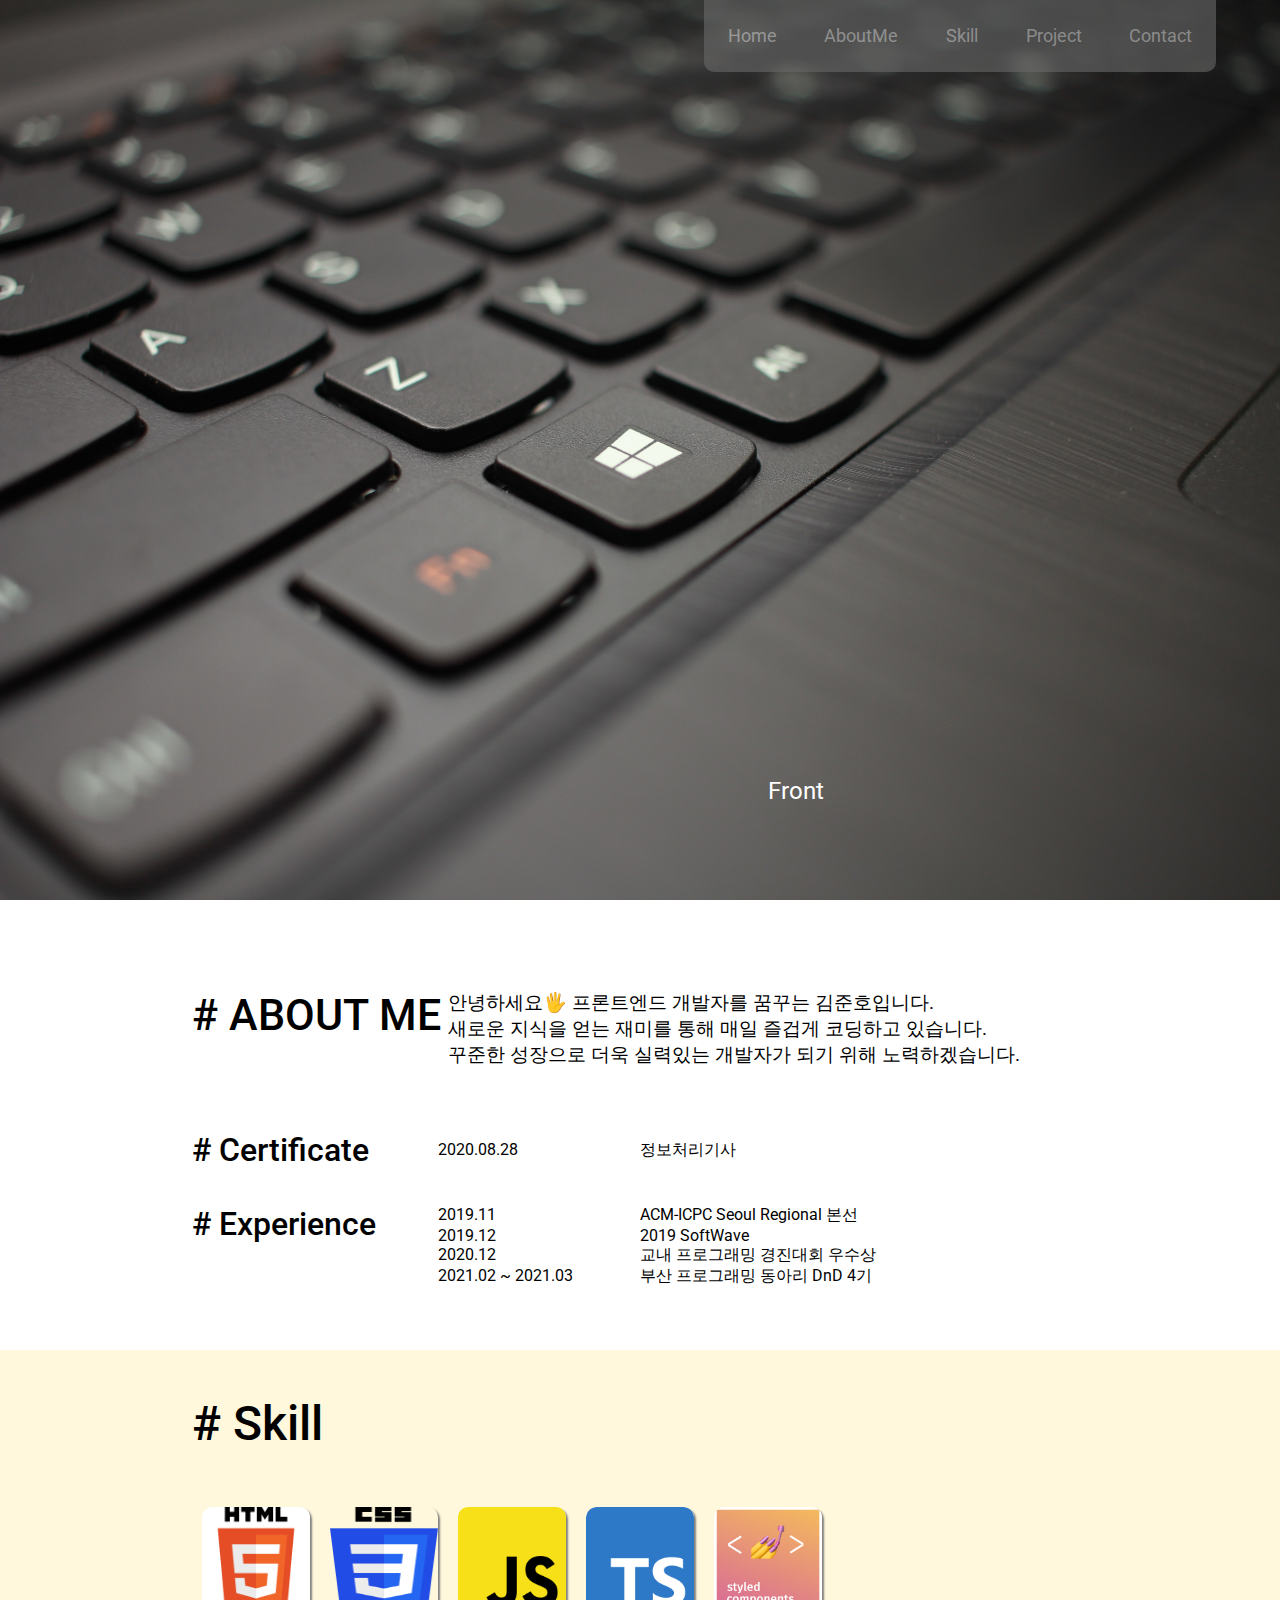
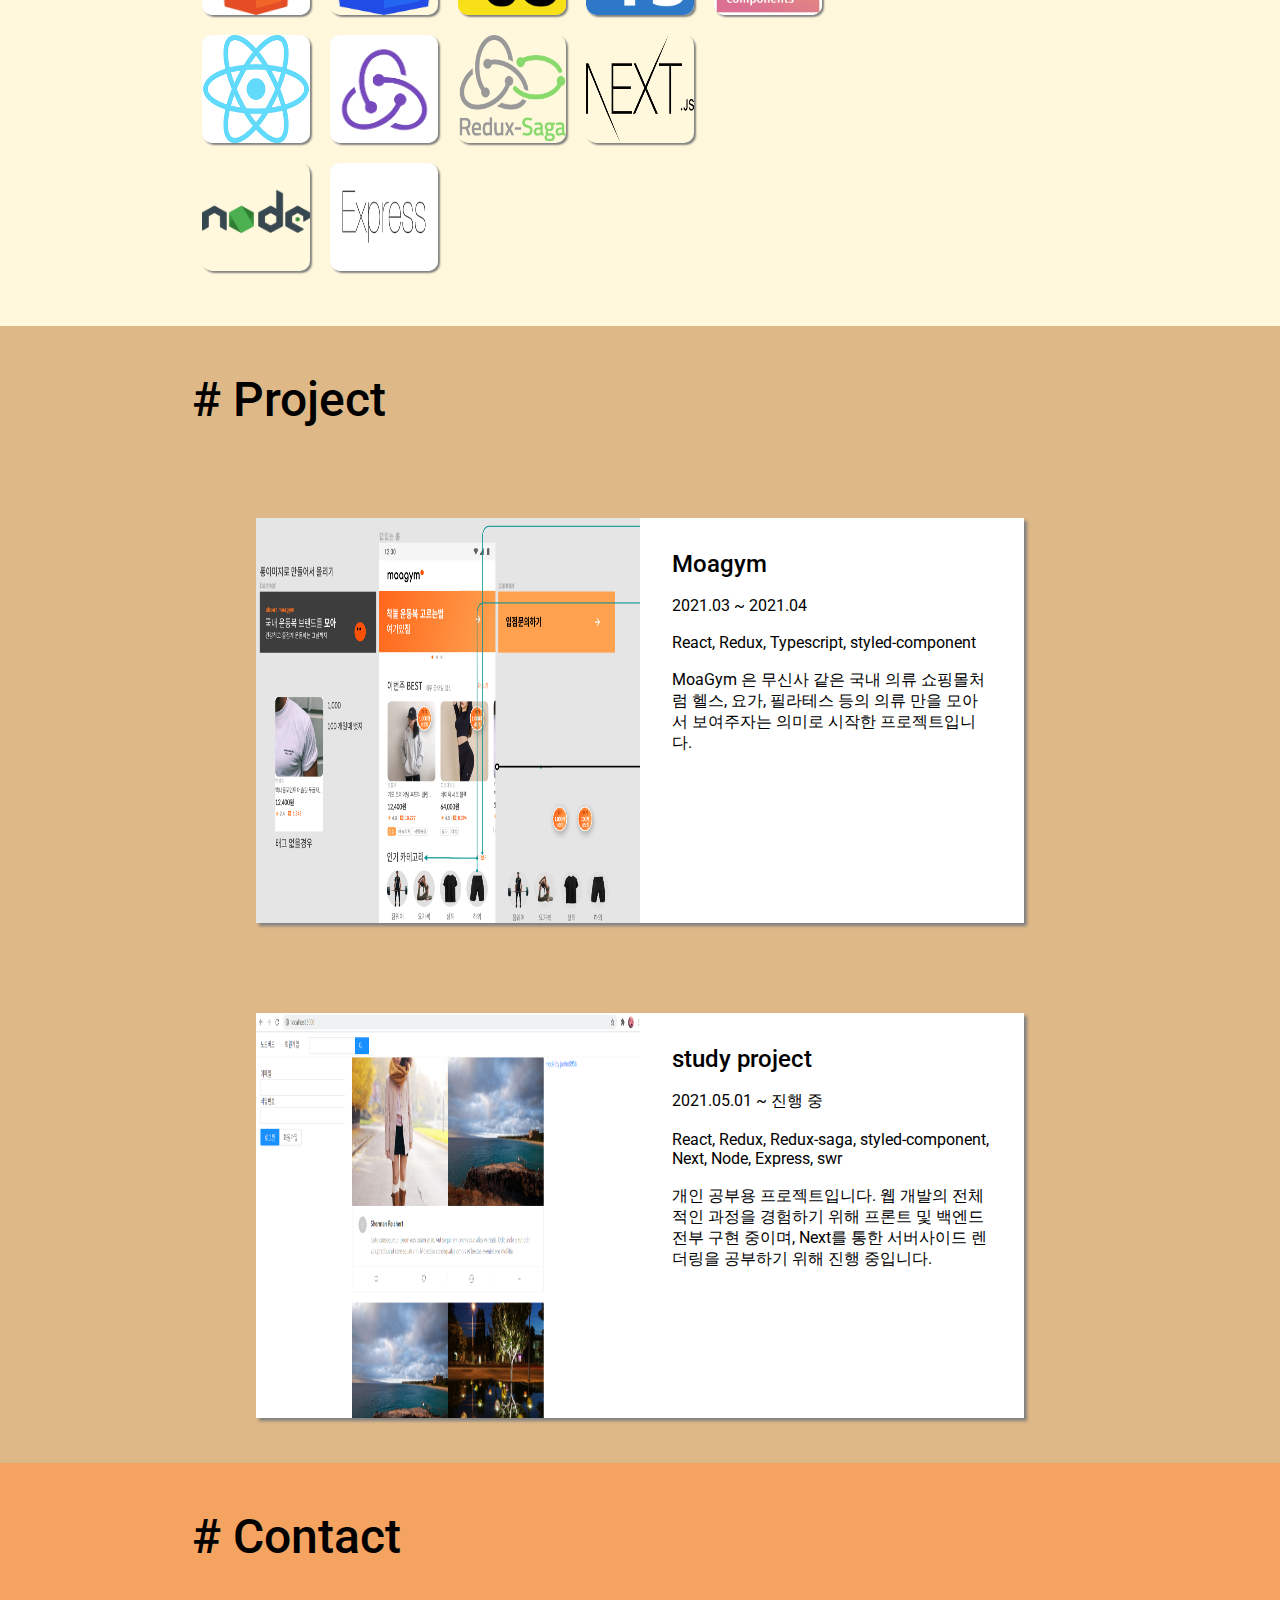
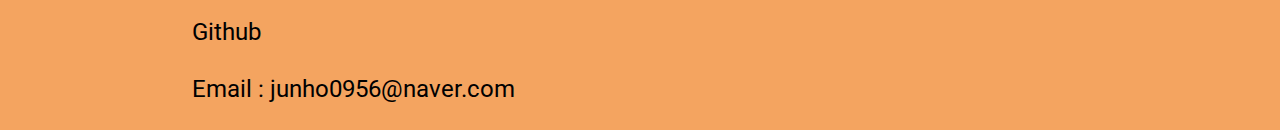
<file: index.html>
<!DOCTYPE html>
<html lang="en">
<head>
    <meta charset="UTF-8">
    <meta http-equiv="X-UA-Compatible" content="IE=edge">
    <meta name="viewport" content="width=device-width, initial-scale=1.0">
    <link rel="preconnect" href="https://fonts.gstatic.com">
    <link href="https://fonts.googleapis.com/css2?family=Roboto:wght@300&display=swap" rel="stylesheet">
    <link rel="stylesheet" href="https://use.fontawesome.com/releases/v5.15.3/css/all.css" integrity="sha384-SZXxX4whJ79/gErwcOYf+zWLeJdY/qpuqC4cAa9rOGUstPomtqpuNWT9wdPEn2fk" crossorigin="anonymous">
    <link rel="stylesheet" href="./style.css"/>
    <title>Portfolio of jh0956</title>
</head>
<body>
    <div class="container">
        <div class="header-container"></div>
        <div class="top-container"></div>
        <div class="aboutme-container"></div>
        <div class="skill-container"></div>
        <div class="project-container"></div>
        <div class="contact-container"></div>
    </div>
    <script src="./index.js"></script>
</body>
</html>
</file>
<file: style.css>
html{
    margin:0;
}
body{
    margin:0;
    width:100vw;
    height:100vh;
    position:relative;
    font-family: 'Roboto', sans-serif;
}

a{
    text-decoration: none;
}

.container{
    position:relative;
}

.drop-down-show{
    display:block;
}

.header-container{
    position:fixed;
    width:40vw;
    height:8vh;
    top:0;
    right:5vw;
    
    background-color:dimgrey;
    border-bottom-left-radius: 10px;
    border-bottom-right-radius: 10px;
    font-size: 1.1rem;
    opacity:0.6;

    display:flex;
    justify-content: space-around;
    align-items: center;

    z-index:9999;
}

.top-container{
    position:relative;
    width:100vw;
    height:100vh;
}

.aboutme-container{
    position:relative;
    display:flex;
    flex-direction: column;
    justify-content: center;
    align-items: center;
    width:100vw;
    height:auto;
    padding:5vh 0;
}

.skill-container{
    position:relative;
    height:auto;
    width:100vw;
    background-color:#FFF8dc;
    display:flex;
    flex-direction: column;
    align-items: center;
    padding-bottom:5vh;
}

.project-container{
    position:relative;
    width:100vw;
    height:100%;
    background-color:#DEB887;
    display:flex;
    flex-direction: column;
    justify-content: center;
    align-items: center;
}

.contact-container{
    position:relative;
    width:100vw;
    background-color: sandybrown;
    display:flex;
    flex-direction: column;
    align-items: center;
    /* justify-content: center; */
}

@media screen and (min-width:1520px){
    html{
        font-size:18px;
    }
}

@media screen and (max-width:1519px) and (min-width:1025px){
    html{
        font-size:16px;
    }
}

@media screen and (max-width:1024px) and (min-width:769px){
    html{
        font-size:14px;
    }
}

@media screen and (max-width:768px){
    html{
        font-size:12px;
    }
    .aboutmeTitle{
        flex-direction: column;
    }
    .titleHeader{
        margin-bottom:3vh;
    }
    .certificate{
        flex-direction: column;
    }
    .certifiTitle{
        margin-bottom:3vh;
    }
    .experience{
        flex-direction: column;
    }
    .experTitle{
        margin-bottom:3vh;
    }
}
</file>
